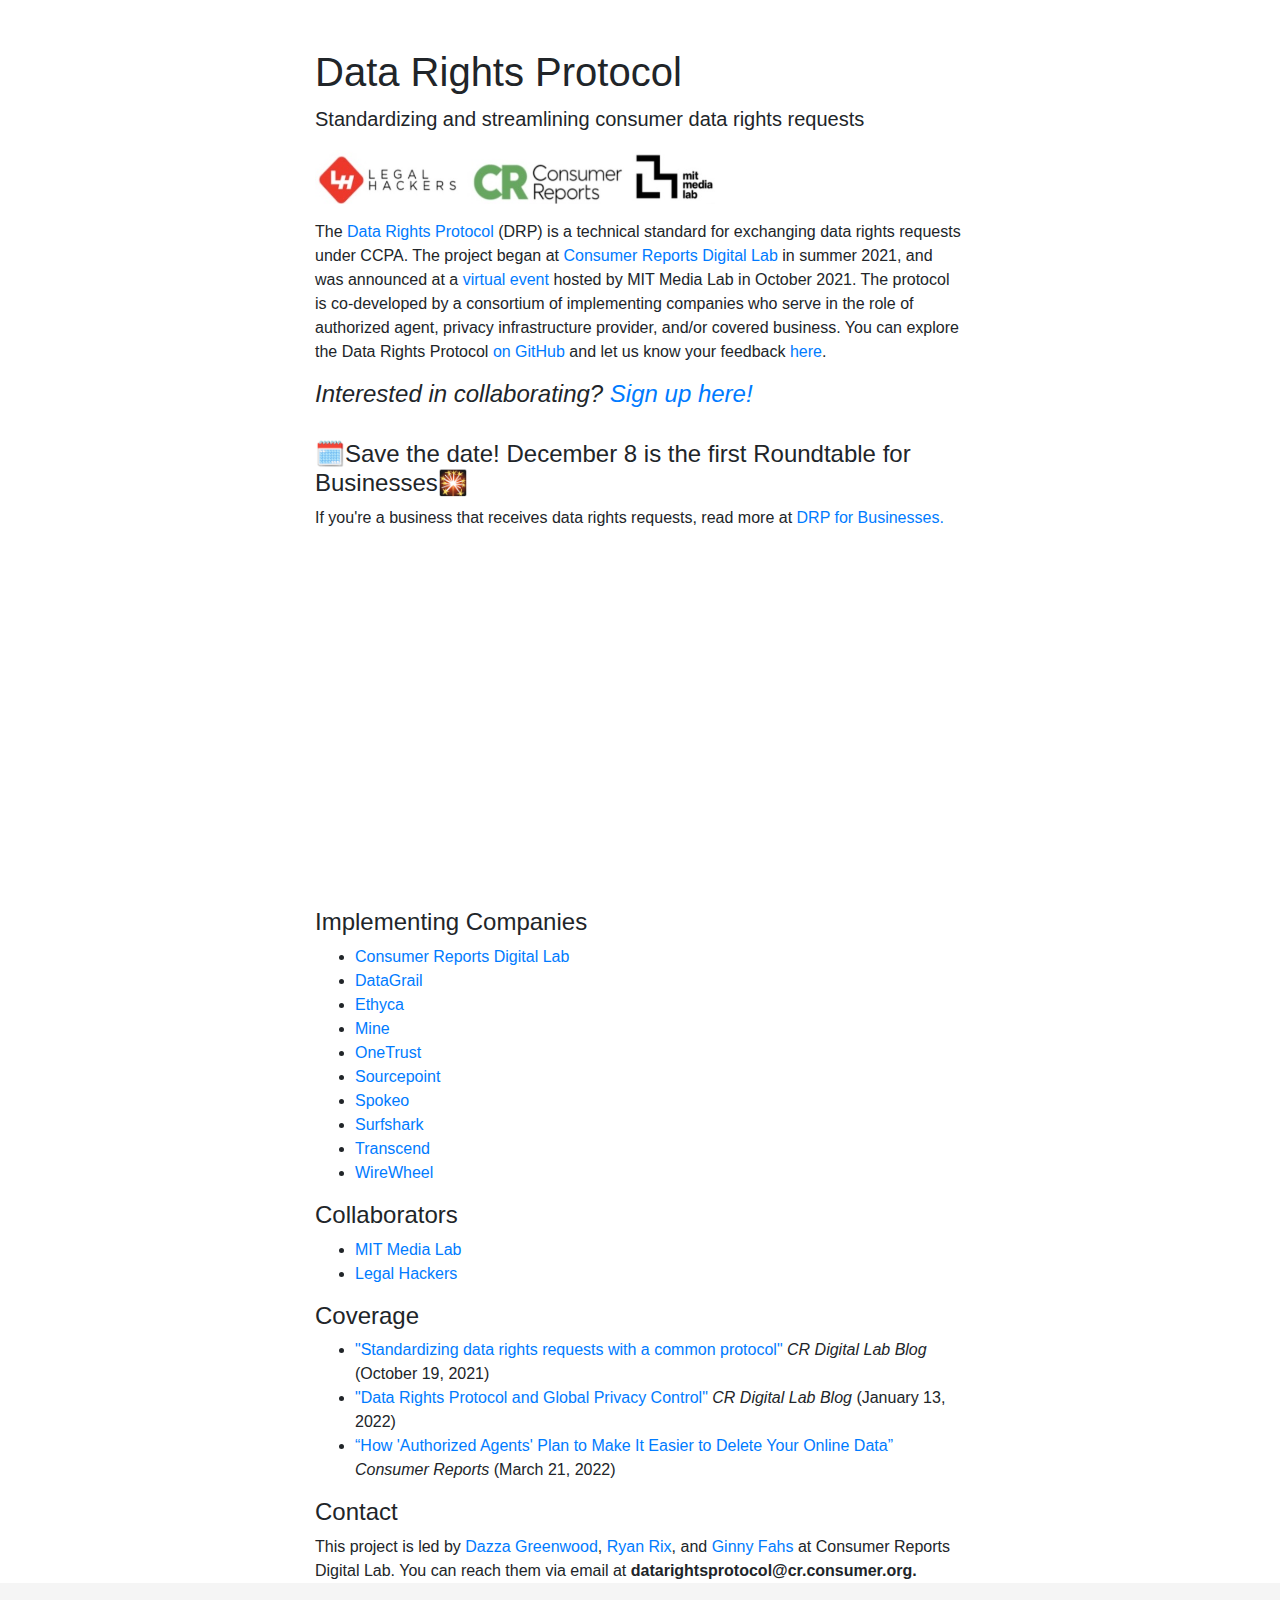
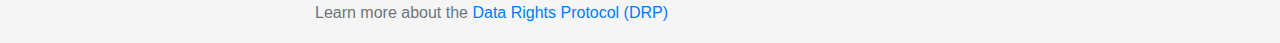
<file: index.html>
<!doctype html>
<html lang="en">
  <head>
    <meta charset="utf-8">
    <meta name="viewport" content="width=device-width, initial-scale=1, shrink-to-fit=no">
    <meta name="description" content="">
    <meta name="author" content="">
    <link rel="icon" href="/docs/4.0/assets/img/favicons/favicon.ico">

    <title>Data Rights Protocol</title> 

    <link rel="canonical" href="https://getbootstrap.com/docs/4.0/examples/sticky-footer/">

    <!-- Bootstrap core CSS -->
    <link href="bootstrap.min.css" rel="stylesheet">

    <!-- Custom styles for this template -->
    <link href="sticky-footer.css" rel="stylesheet">
  </head>

  <body>

    <!-- Begin page content -->
    <main role="main" class="container">
      <h1 class="mt-5">Data Rights Protocol</h1>
      <p class="lead">Standardizing and streamlining consumer data rights requests</p>
      <img src="logos.jpg" style="max-width: 400px">
      <p></p>
      
      <p>The <a href="https://github.com/consumer-reports-digital-lab/data-rights-protocol">Data Rights Protocol</a> (DRP) is a technical standard for exchanging data rights requests under CCPA. The project began at <a href="https://digital-lab.consumerreports.org/">Consumer Reports Digital Lab</a> in summer 2021, and was announced at a <a href="https://www.youtube.com/watch?v=FXi6uA6ETbw">virtual event</a> hosted by MIT Media Lab in October 2021. The protocol is co-developed by a consortium of implementing companies who serve in the role of authorized agent, privacy infrastructure provider, and/or covered business. You can explore the Data Rights Protocol <a href="https://github.com/consumer-reports-digital-lab/data-rights-protocol">on GitHub</a> and let us know your feedback <a href="https://docs.google.com/forms/d/e/1FAIpQLSd8xoi2EMrEH09wLEnQjExOTdRxQLlF16EWOYBbglE1VGLlNQ/viewform">here</a>.       
      
      <br>

      <h4><i>Interested in collaborating? <a href="https://docs.google.com/forms/d/e/1FAIpQLSf0AhP7fr4xpOh-qtDggpsQzwySprXJVeV4zsg_iq64OxXC4A/viewform?usp=send_form">Sign up here!</a></i></h4>

    <br>

      <h4>&#x1F5D3;&#xFE0F;Save the date! December 8 is the first Roundtable for Businesses&#x1F387; </h4>
      <p>If you're a business that receives data rights requests, read more at <a href="businesses.html">DRP for Businesses.</a></p>

      <br>
      <iframe width="560" height="315" src="https://www.youtube.com/embed/FXi6uA6ETbw" title="YouTube video player" frameborder="0" allow="accelerometer; autoplay; clipboard-write; encrypted-media; gyroscope; picture-in-picture" allowfullscreen></iframe>
      
      <p></p>

      <h4>Implementing Companies</h4>
      <ul>
        <li><a href="https://digital-lab.consumerreports.org/">Consumer Reports Digital Lab</a></li>
        <li><a href="https://www.datagrail.io/">DataGrail</a></li>
        <li><a href="https://ethyca.com/">Ethyca</a></li>
        <li><a href="https://saymine.com/">Mine</a></li>
        <li><a href="https://www.onetrust.com/">OneTrust</a></li>
        <li><a href="https://www.sourcepoint.com/">Sourcepoint</a></li>
        <li><a href="https://www.spokeo.com/">Spokeo</a></li>
        <li><a href="https://surfshark.com/">Surfshark</a></li>
        <li><a href="https://transcend.io/">Transcend</a></li>
        <li><a href="https://wirewheel.io/">WireWheel</a></li>
      </ul>

      <p></p>

      <h4>Collaborators</h4>
      <ul>
        <li><a href="https://www.media.mit.edu/">MIT Media Lab</a></li>
        <li><a href="https://legalhackers.org/">Legal Hackers</a></li>
      </ul>

       <p></p>

      <h4>Coverage</h4>
      <ul>
        <li><a href="https://digital-lab-wp.consumerreports.org/2021/10/19/standardizing-data-rights-requests-with-a-common-protocol/">"Standardizing data rights requests with a common protocol"</a><i> CR Digital Lab Blog</i> (October 19, 2021)</li>
        <li><a href="https://digital-lab.consumerreports.org/2022/01/13/data-rights-protocol-and-global-privacy-control/">"Data Rights Protocol and Global Privacy Control"</a><i> CR Digital Lab Blog</i> (January 13, 2022)</li>
        <li><a href="https://www.consumerreports.org/privacy/authorized-agents-plan-to-make-it-easier-to-delete-your-data-a8655835448/?EXTKEY=YCRADVOCACY_TW ">“How 'Authorized Agents' Plan to Make It Easier to Delete Your Online Data”</a><i> Consumer Reports</i> (March 21, 2022)</li>
      </ul>

      <h4>Contact</h4>
      <p>This project is led by <a href="https://twitter.com/dazzagreenwood">Dazza Greenwood</a>, <a href="https://twitter.com/rrrrrrrix">Ryan Rix</a>, and <a href="https://twitter.com/ginnyfahs">Ginny Fahs</a> at Consumer Reports Digital Lab. You can reach them via email at <b>datarightsprotocol@cr.consumer.org.</b></p>
        
    </main>
        
    <footer class="footer">
      <div class="container">
        <span class="text-muted">Learn more about the <a href="https://github.com/consumer-reports-digital-lab/data-rights-protocol/">Data Rights Protocol (DRP)</a></span>
      </div>
    </footer>
  </body>
</html>
</file>
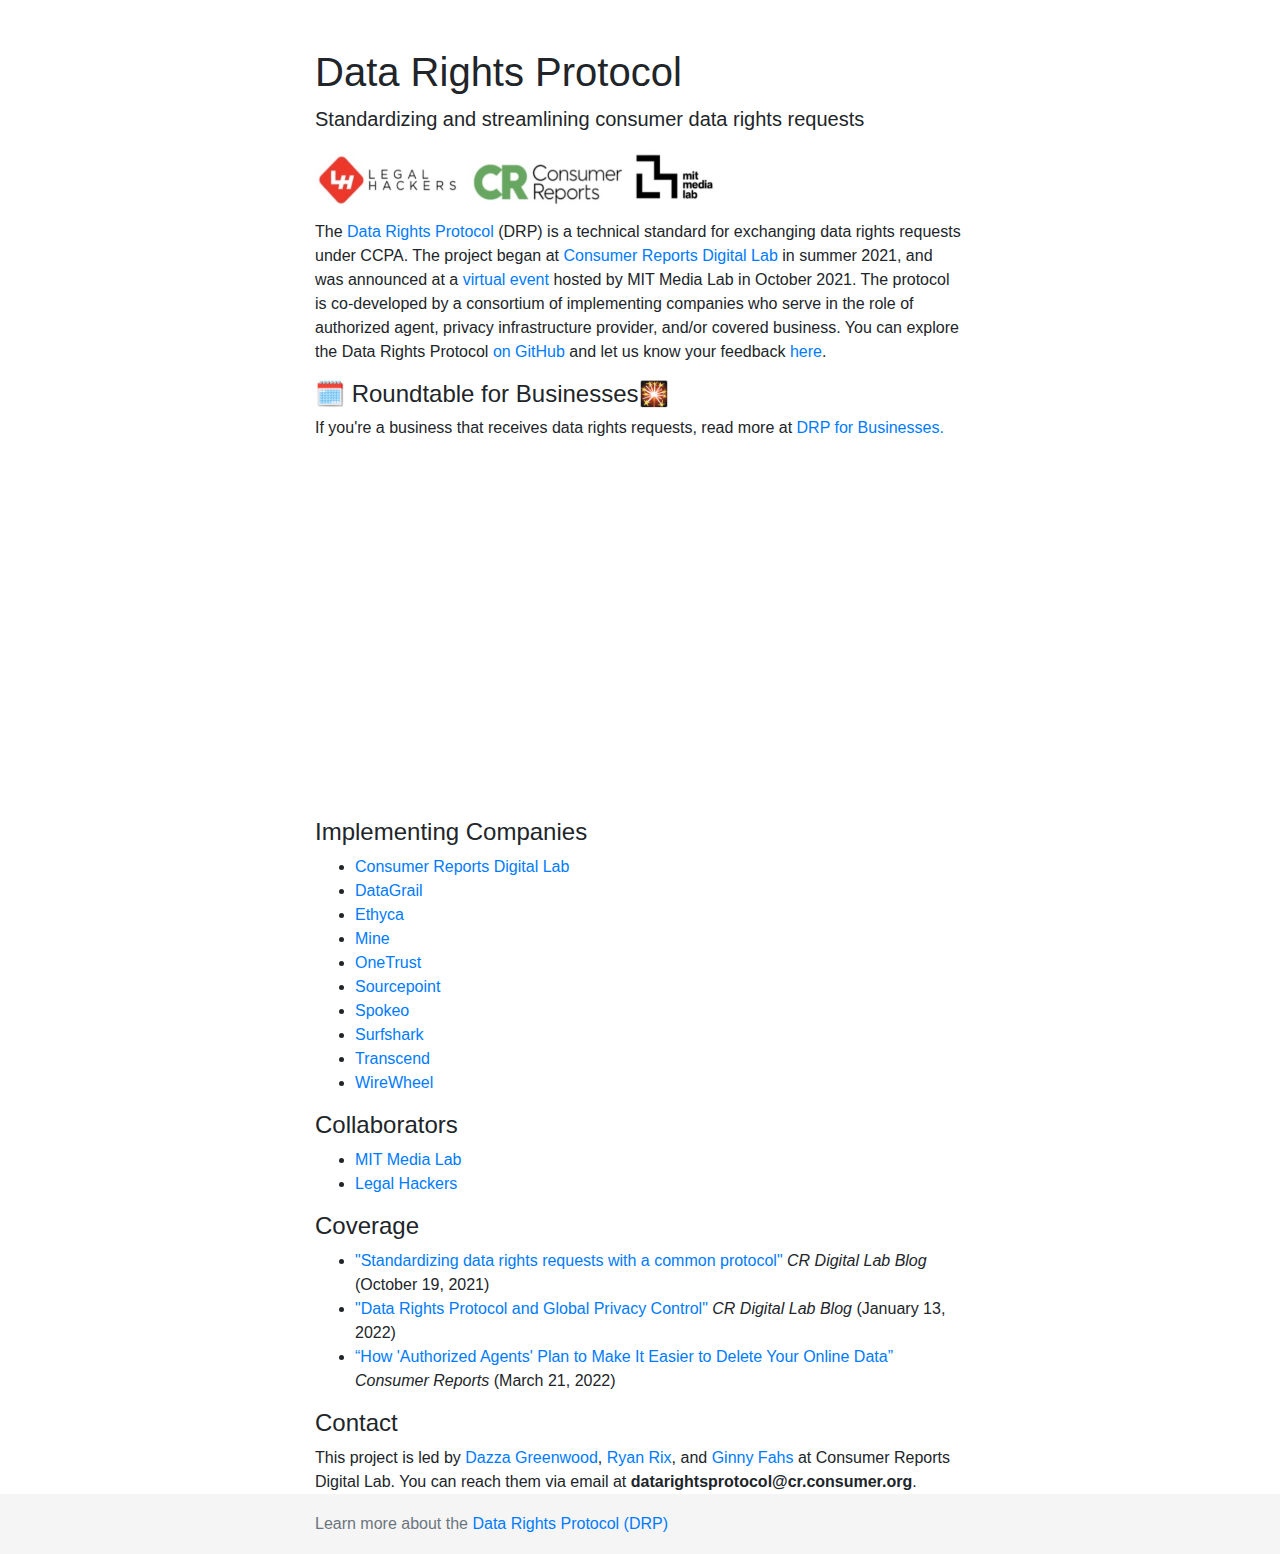
<file: docs/index.html>
<!doctype html>
<html lang="en">
  <head>
    <meta charset="utf-8">
    <meta name="viewport" content="width=device-width, initial-scale=1, shrink-to-fit=no">
    <meta name="description" content="">
    <meta name="author" content="">
    <link rel="icon" href="/docs/4.0/assets/img/favicons/favicon.ico">

    <title>Data Rights Protocol</title> 

    <link rel="canonical" href="https://getbootstrap.com/docs/4.0/examples/sticky-footer/">

    <!-- Bootstrap core CSS -->
    <link href="bootstrap.min.css" rel="stylesheet">

    <!-- Custom styles for this template -->
    <link href="sticky-footer.css" rel="stylesheet">
  </head>

  <body>

    <!-- Begin page content -->
    <main role="main" class="container">
      <h1 class="mt-5">Data Rights Protocol</h1>
      <p class="lead">Standardizing and streamlining consumer data rights requests</p>
      <img src="logos.jpg" style="max-width: 400px">
      <p></p>
      
      <p>The <a href="https://github.com/consumer-reports-digital-lab/data-rights-protocol">Data Rights Protocol</a> (DRP) is a technical standard for exchanging data rights requests under CCPA. The project began at <a href="https://digital-lab.consumerreports.org/">Consumer Reports Digital Lab</a> in summer 2021, and was announced at a <a href="https://www.youtube.com/watch?v=FXi6uA6ETbw">virtual event</a> hosted by MIT Media Lab in October 2021. The protocol is co-developed by a consortium of implementing companies who serve in the role of authorized agent, privacy infrastructure provider, and/or covered business. You can explore the Data Rights Protocol <a href="https://github.com/consumer-reports-digital-lab/data-rights-protocol">on GitHub</a> and let us know your feedback <a href="https://docs.google.com/forms/d/e/1FAIpQLSd8xoi2EMrEH09wLEnQjExOTdRxQLlF16EWOYBbglE1VGLlNQ/viewform">here</a>.       

        <br>

        <h4>&#x1F5D3;&#xFE0F; Roundtable for Businesses&#x1F387; </h4>
      <p>If you're a business that receives data rights requests, read more at <a href="businesses.html">DRP for Businesses.</a></p>

      <br>
      <iframe width="560" height="315" src="https://www.youtube.com/embed/FXi6uA6ETbw" title="YouTube video player" frameborder="0" allow="accelerometer; autoplay; clipboard-write; encrypted-media; gyroscope; picture-in-picture" allowfullscreen></iframe>
      
      <p></p>

      <h4>Implementing Companies</h4>
      <ul>
        <li><a href="https://digital-lab.consumerreports.org/">Consumer Reports Digital Lab</a></li>
        <li><a href="https://www.datagrail.io/">DataGrail</a></li>
        <li><a href="https://ethyca.com/">Ethyca</a></li>
        <li><a href="https://saymine.com/">Mine</a></li>
        <li><a href="https://www.onetrust.com/">OneTrust</a></li>
        <li><a href="https://www.sourcepoint.com/">Sourcepoint</a></li>
        <li><a href="https://www.spokeo.com/">Spokeo</a></li>
        <li><a href="https://surfshark.com/">Surfshark</a></li>
        <li><a href="https://transcend.io/">Transcend</a></li>
        <li><a href="https://wirewheel.io/">WireWheel</a></li>
      </ul>

      <p></p>

      <h4>Collaborators</h4>
      <ul>
        <li><a href="https://www.media.mit.edu/">MIT Media Lab</a></li>
        <li><a href="https://legalhackers.org/">Legal Hackers</a></li>
      </ul>

      <p></p>

      <h4>Coverage</h4>
      <ul>
        <li><a href="https://digital-lab-wp.consumerreports.org/2021/10/19/standardizing-data-rights-requests-with-a-common-protocol/">"Standardizing data rights requests with a common protocol"</a><i> CR Digital Lab Blog</i> (October 19, 2021)</li>
        <li><a href="https://digital-lab.consumerreports.org/2022/01/13/data-rights-protocol-and-global-privacy-control/">"Data Rights Protocol and Global Privacy Control"</a><i> CR Digital Lab Blog</i> (January 13, 2022)</li>
        <li><a href="https://www.consumerreports.org/privacy/authorized-agents-plan-to-make-it-easier-to-delete-your-data-a8655835448/?EXTKEY=YCRADVOCACY_TW ">“How 'Authorized Agents' Plan to Make It Easier to Delete Your Online Data”</a><i> Consumer Reports</i> (March 21, 2022)</li>
      </ul>

      <h4>Contact</h4>
      <p>This project is led by <a href="https://twitter.com/dazzagreenwood">Dazza Greenwood</a>, <a href="https://twitter.com/rrrrrrrix">Ryan Rix</a>, and <a href="https://twitter.com/ginnyfahs">Ginny Fahs</a> at Consumer Reports Digital Lab. You can reach them via email at <b>datarightsprotocol@cr.consumer.org</b>.</p>

    </main>

    <footer class="footer">
      <div class="container">
        <span class="text-muted">Learn more about the <a href="https://github.com/consumer-reports-digital-lab/data-rights-protocol/">Data Rights Protocol (DRP)</a></span>
      </div>
    </footer>
  </body>
</html>
</file>
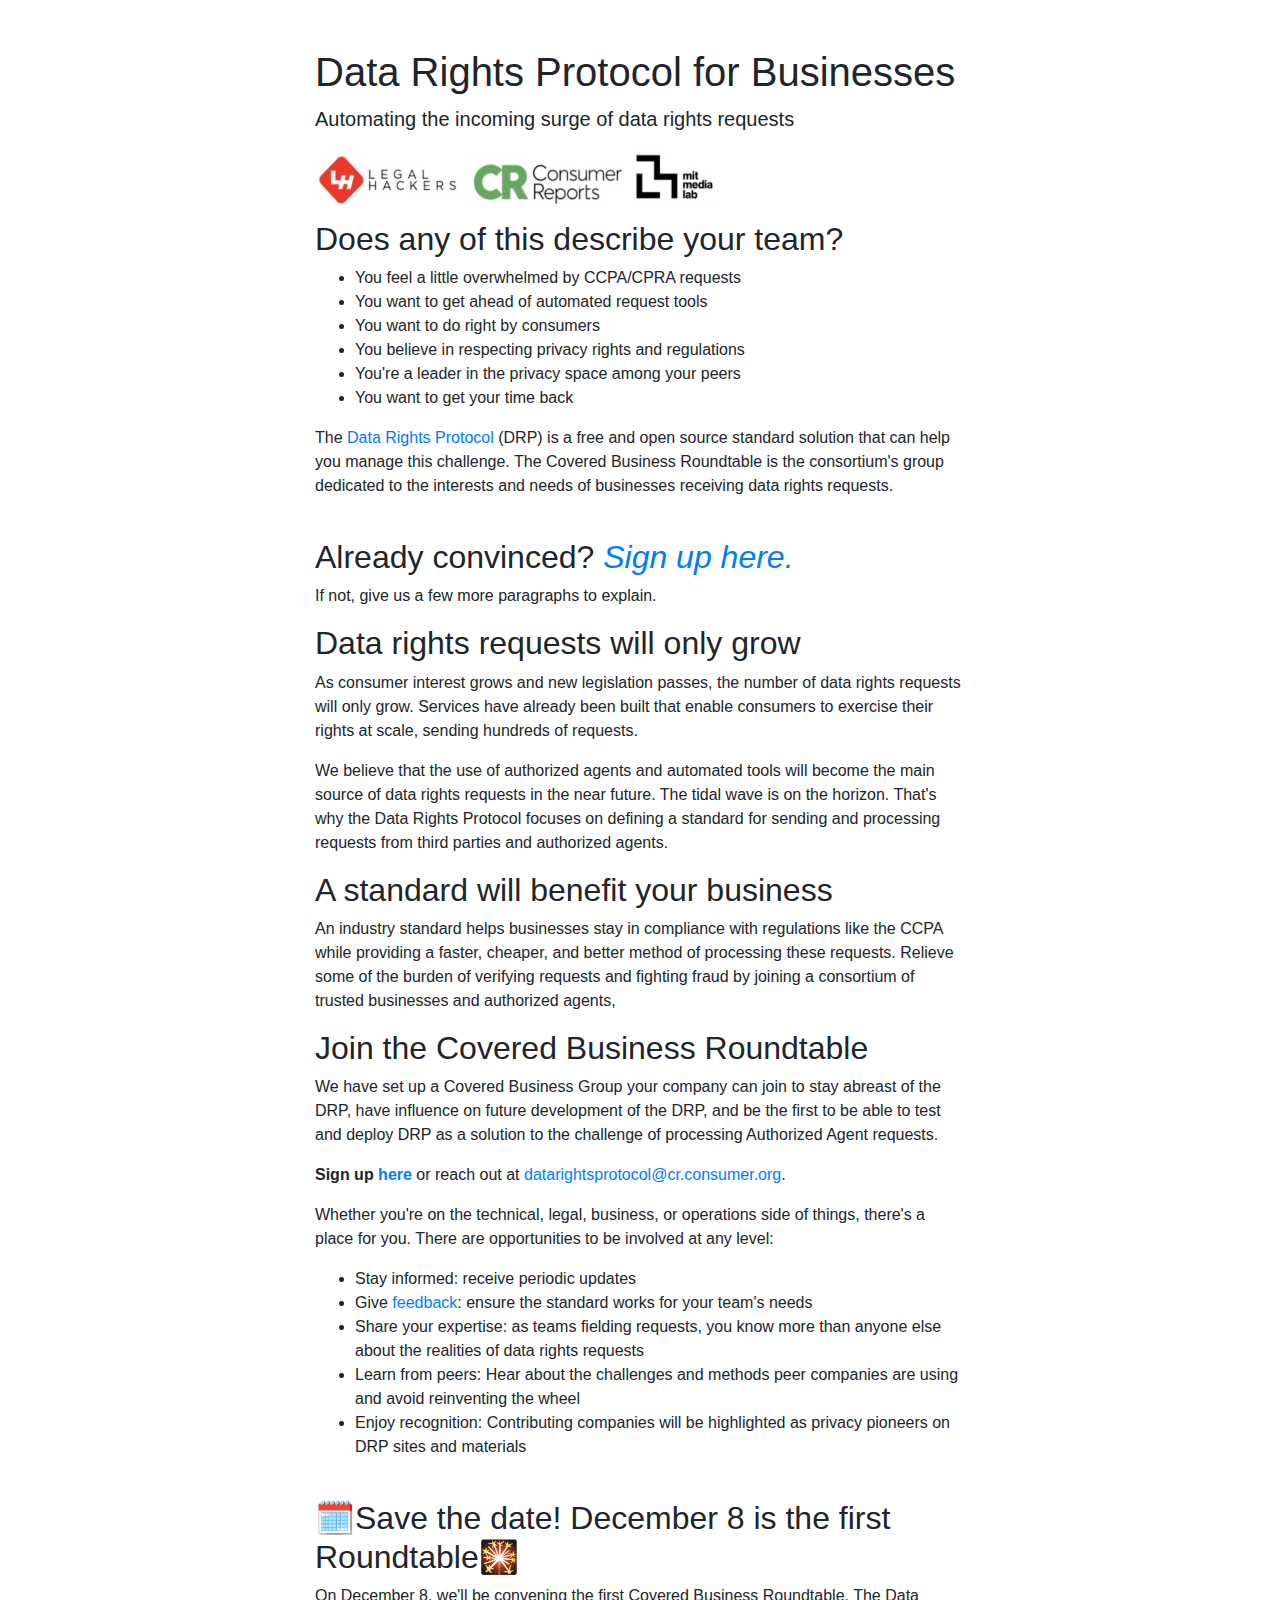
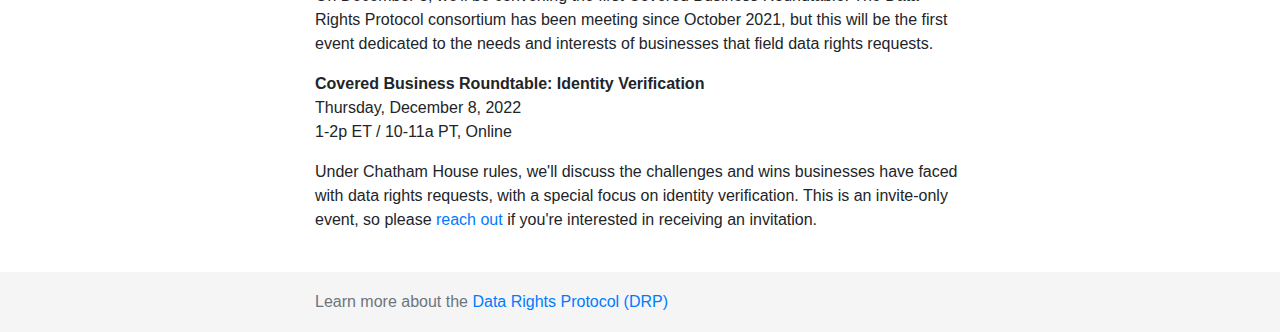
<file: businesses.html>
<!doctype html>
<html lang="en">
  <head>
    <meta charset="utf-8">
    <meta name="viewport" content="width=device-width, initial-scale=1, shrink-to-fit=no">
    <meta name="description" content="Automating the incoming surge of data rights requests">
    <meta name="author" content="Data Rights Protocol">
    <link rel="icon" href="/docs/4.0/assets/img/favicons/favicon.ico">

    <title>Data Rights Protocol - For Businesses</title> 

    <link rel="canonical" href="https://getbootstrap.com/docs/4.0/examples/sticky-footer/">

    <!-- Bootstrap core CSS -->
    <link href="bootstrap.min.css" rel="stylesheet">

    <!-- Custom styles for this template -->
    <link href="sticky-footer.css" rel="stylesheet">
  </head>

  <body>

    <!-- Begin page content -->
    <main role="main" class="container">
      <h1 class="mt-5">Data Rights Protocol for Businesses</h1>
      <p class="lead">Automating the incoming surge of data rights requests</p>
      <img src="logos.jpg" style="max-width: 400px" alt="Legal Hackers, Consumer Reports, Media Lab logos">
      <p></p>
      
      <p> 
        <h2>Does any of this describe your team?</h2>
          <ul>
            <li>You feel a little overwhelmed by CCPA/CPRA requests</li>
            <li>You want to get ahead of automated request tools</li>
            <li>You want to do right by consumers</li>
            <li>You believe in respecting privacy rights and regulations</li>
            <li>You're a leader in the privacy space among your peers</li>
            <li>You want to get your time back</li>
          </ul>
      </p>
      
    <p>The <a href="https://github.com/consumer-reports-digital-lab/data-rights-protocol">Data Rights Protocol</a> (DRP)
      is a free and open source standard solution that can help you manage this challenge.
      The Covered Business Roundtable is the consortium's group dedicated to the interests and needs of businesses receiving data rights requests.
    </p>

      <br>

      <h2>Already convinced? <i><a href="https://docs.google.com/forms/d/e/1FAIpQLSfbq0y6sDgv2NPxL--ZWoVqgXnbn-EZOXLqGlyZPdvPd-YEAQ/viewform?usp=sf_link">Sign up here.</a></i></h2>
      <p>If not, give us a few more paragraphs to explain. </p>

      <p></p>
      <h2>Data rights requests will only grow</h2>
      As consumer interest grows and new legislation passes, the number of data rights requests will only grow.
      Services have already been built that enable consumers to exercise their rights at scale, sending hundreds of requests.
      <p></p>
      We believe that the use of authorized agents and automated tools will become the main source of data rights requests in the near future.
      The tidal wave is on the horizon. That's why the Data Rights Protocol focuses on defining a standard for sending and processing requests from third parties and authorized agents.

      <p></p>
      <p></p>


      <h2>A standard will benefit your business</h2>
      <p>
        An industry standard helps businesses stay in compliance with regulations like the CCPA while providing a faster, cheaper, and better
        method of processing these requests.

        Relieve some of the burden of verifying requests and fighting fraud by joining a consortium of trusted businesses and authorized agents,
      </p>

      <h2>Join the Covered Business Roundtable</h2>
      <p>
        We have set up a Covered Business Group your company can join to stay abreast of the DRP, have influence
        on future development of the DRP, and be the first to be able to test and deploy DRP as a solution to the
        challenge of processing Authorized Agent requests.
      </p>

      <p>
        <strong>Sign up <a href="https://docs.google.com/forms/d/e/1FAIpQLSfbq0y6sDgv2NPxL--ZWoVqgXnbn-EZOXLqGlyZPdvPd-YEAQ/viewform?usp=sf_link">here</a> </strong> or reach out at <a href="mailto:datarightsprotocol@cr.consumer.org">datarightsprotocol@cr.consumer.org</a>.
      </p>

      <p>
        Whether you're on the technical, legal, business, or operations side of things, there's a place for you.
        There are opportunities to be involved at any level:
        <ul>
          <li>Stay informed: receive periodic updates</li>
          <li>Give <a href="https://docs.google.com/forms/d/e/1FAIpQLSd8xoi2EMrEH09wLEnQjExOTdRxQLlF16EWOYBbglE1VGLlNQ/viewform">feedback</a>:
              ensure the standard works for your team's needs</li>
          <li>Share your expertise: as teams fielding requests, you know more than anyone else about the realities of data rights requests </li>
          <li>Learn from peers: Hear about the challenges and methods peer companies are using and avoid reinventing the wheel</li>
          <li>Enjoy recognition: Contributing companies will be highlighted as privacy pioneers on DRP sites and materials</li>
        </ul>


      </p>

      <!--
      <h2>Contributing Businesses</h2>
      <ul>
        <li><a href="https://digital-lab.consumerreports.org/">Consumer Reports Innovation Lab</a></li>
        <li><a href="https://www.spokeo.com">Spokeo</a></li>
      </ul>

      <p></p>
      <p></p>
      -->

    </br>
      <h2>&#x1F5D3;&#xFE0F;Save the date! December 8 is the first Roundtable&#x1F387; </h2>
      <p>On December 8, we'll be convening the first Covered Business Roundtable. The Data Rights Protocol consortium
      has been meeting since October 2021, but this will be the first event dedicated to the needs
      and interests of businesses that field data rights requests.
      </p>

      <p>
      <b>Covered Business Roundtable: Identity Verification</b>
      <br>Thursday, December 8, 2022
      <br>1-2p ET / 10-11a PT, Online
      </p>

      <p>
      Under Chatham House rules, we'll discuss the challenges and wins businesses have faced with data rights requests,
      with a special focus on identity verification.
        This is an invite-only event, so please <a href="mailto:datarightsprotocol@cr.consumer.org">reach out</a> if you're interested in receiving an invitation.
      </p>

      <p></p>
    </br>

    </main>
        
    <footer class="footer">
      <div class="container">
        <span class="text-muted">Learn more about the <a href="https://github.com/consumer-reports-digital-lab/data-rights-protocol/">Data Rights Protocol (DRP)</a></span>
      </div>
    </footer>
  </body>
</html>
</file>
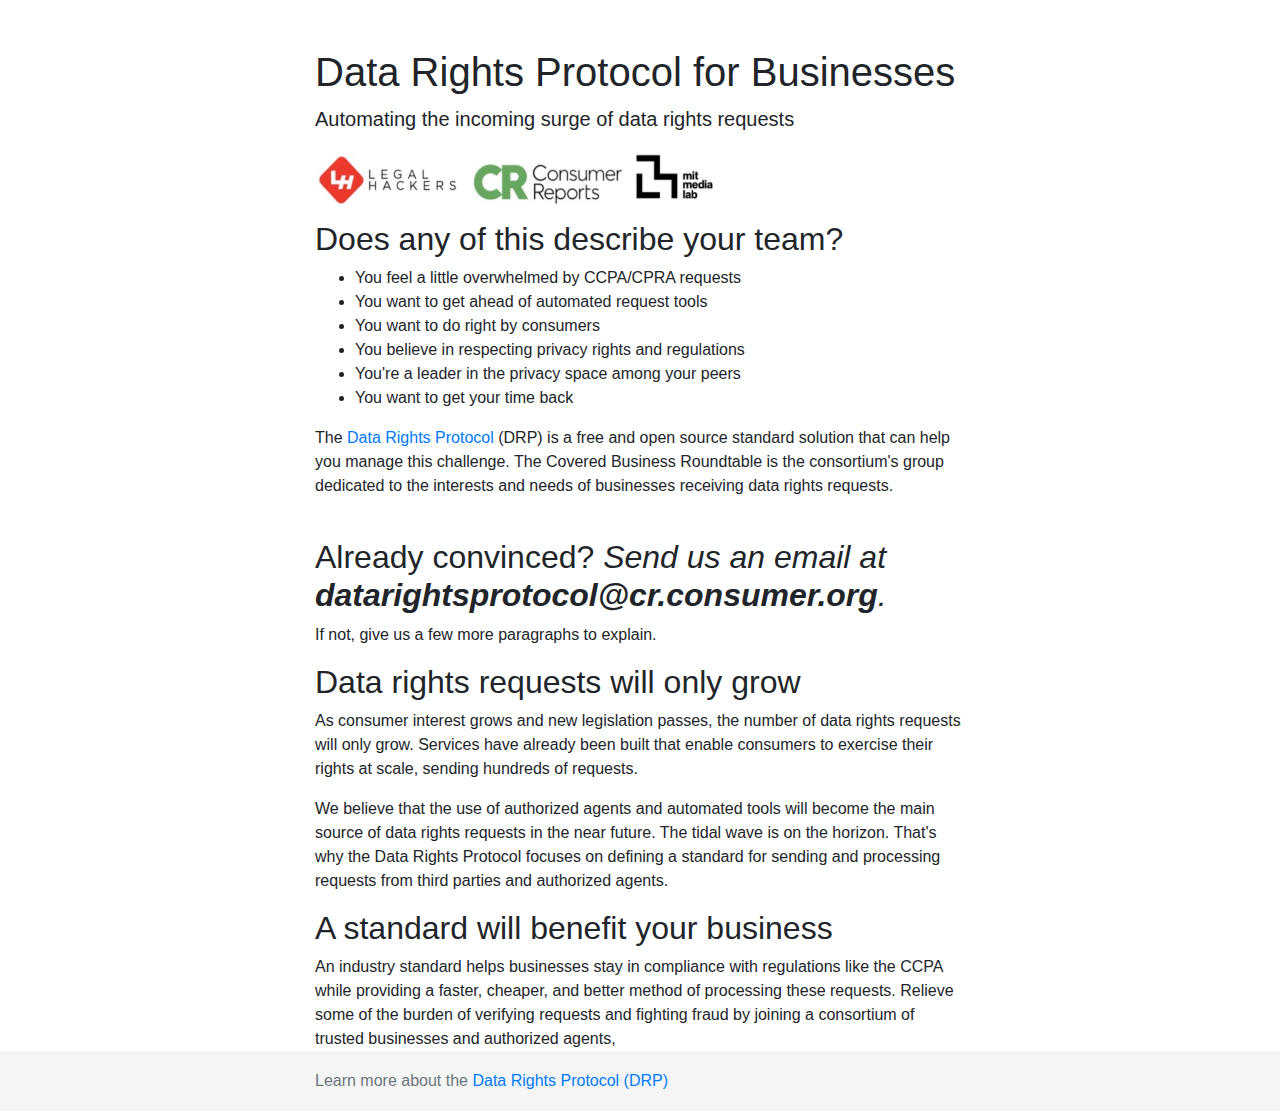
<file: docs/businesses.html>
<!doctype html>
<html lang="en">
  <head>
    <meta charset="utf-8">
    <meta name="viewport" content="width=device-width, initial-scale=1, shrink-to-fit=no">
    <meta name="description" content="Automating the incoming surge of data rights requests">
    <meta name="author" content="Data Rights Protocol">
    <link rel="icon" href="/docs/4.0/assets/img/favicons/favicon.ico">

    <title>Data Rights Protocol - For Businesses</title> 

    <link rel="canonical" href="https://getbootstrap.com/docs/4.0/examples/sticky-footer/">

    <!-- Bootstrap core CSS -->
    <link href="bootstrap.min.css" rel="stylesheet">

    <!-- Custom styles for this template -->
    <link href="sticky-footer.css" rel="stylesheet">
  </head>

  <body>

    <!-- Begin page content -->
    <main role="main" class="container">
      <h1 class="mt-5">Data Rights Protocol for Businesses</h1>
      <p class="lead">Automating the incoming surge of data rights requests</p>
      <img src="logos.jpg" style="max-width: 400px" alt="Legal Hackers, Consumer Reports, Media Lab logos">
      <p></p>
      
      <p> 
        <h2>Does any of this describe your team?</h2>
          <ul>
            <li>You feel a little overwhelmed by CCPA/CPRA requests</li>
            <li>You want to get ahead of automated request tools</li>
            <li>You want to do right by consumers</li>
            <li>You believe in respecting privacy rights and regulations</li>
            <li>You're a leader in the privacy space among your peers</li>
            <li>You want to get your time back</li>
          </ul>
      </p>
      
    <p>The <a href="https://github.com/consumer-reports-digital-lab/data-rights-protocol">Data Rights Protocol</a> (DRP)
      is a free and open source standard solution that can help you manage this challenge.
      The Covered Business Roundtable is the consortium's group dedicated to the interests and needs of businesses receiving data rights requests.
    </p>

      <br>

      <h2>Already convinced? <i>Send us an email at <b>datarightsprotocol@cr.consumer.org</b>.</i></h2>
      <p>If not, give us a few more paragraphs to explain. </p>

      <p></p>
      <h2>Data rights requests will only grow</h2>
      As consumer interest grows and new legislation passes, the number of data rights requests will only grow.
      Services have already been built that enable consumers to exercise their rights at scale, sending hundreds of requests.
      <p></p>
      We believe that the use of authorized agents and automated tools will become the main source of data rights requests in the near future.
      The tidal wave is on the horizon. That's why the Data Rights Protocol focuses on defining a standard for sending and processing requests from third parties and authorized agents.

      <p></p>
      <p></p>


      <h2>A standard will benefit your business</h2>
      <p>
        An industry standard helps businesses stay in compliance with regulations like the CCPA while providing a faster, cheaper, and better
        method of processing these requests.

        Relieve some of the burden of verifying requests and fighting fraud by joining a consortium of trusted businesses and authorized agents,
      </p>

    </main>
        
    <footer class="footer">
      <div class="container">
        <span class="text-muted">Learn more about the <a href="https://github.com/consumer-reports-digital-lab/data-rights-protocol/">Data Rights Protocol (DRP)</a></span>
      </div>
    </footer>
  </body>
</html>
</file>
<file: sticky-footer.css>
/* Sticky footer styles
-------------------------------------------------- */
html {
  position: relative;
  min-height: 100%;
}
body {
  margin-bottom: 60px; /* Margin bottom by footer height */
}
.footer {
  position: absolute;
  bottom: 0;
  width: 100%;
  height: 60px; /* Set the fixed height of the footer here */
  line-height: 60px; /* Vertically center the text there */
  background-color: #f5f5f5;
}


/* Custom page CSS
-------------------------------------------------- */
/* Not required for template or sticky footer method. */

.container {
  width: auto;
  max-width: 680px;
  padding: 0 15px;
}
</file>
<file: docs/sticky-footer.css>
/* Sticky footer styles
-------------------------------------------------- */
html {
  position: relative;
  min-height: 100%;
}
body {
  margin-bottom: 60px; /* Margin bottom by footer height */
}
.footer {
  position: absolute;
  bottom: 0;
  width: 100%;
  height: 60px; /* Set the fixed height of the footer here */
  line-height: 60px; /* Vertically center the text there */
  background-color: #f5f5f5;
}


/* Custom page CSS
-------------------------------------------------- */
/* Not required for template or sticky footer method. */

.container {
  width: auto;
  max-width: 680px;
  padding: 0 15px;
}
</file>
